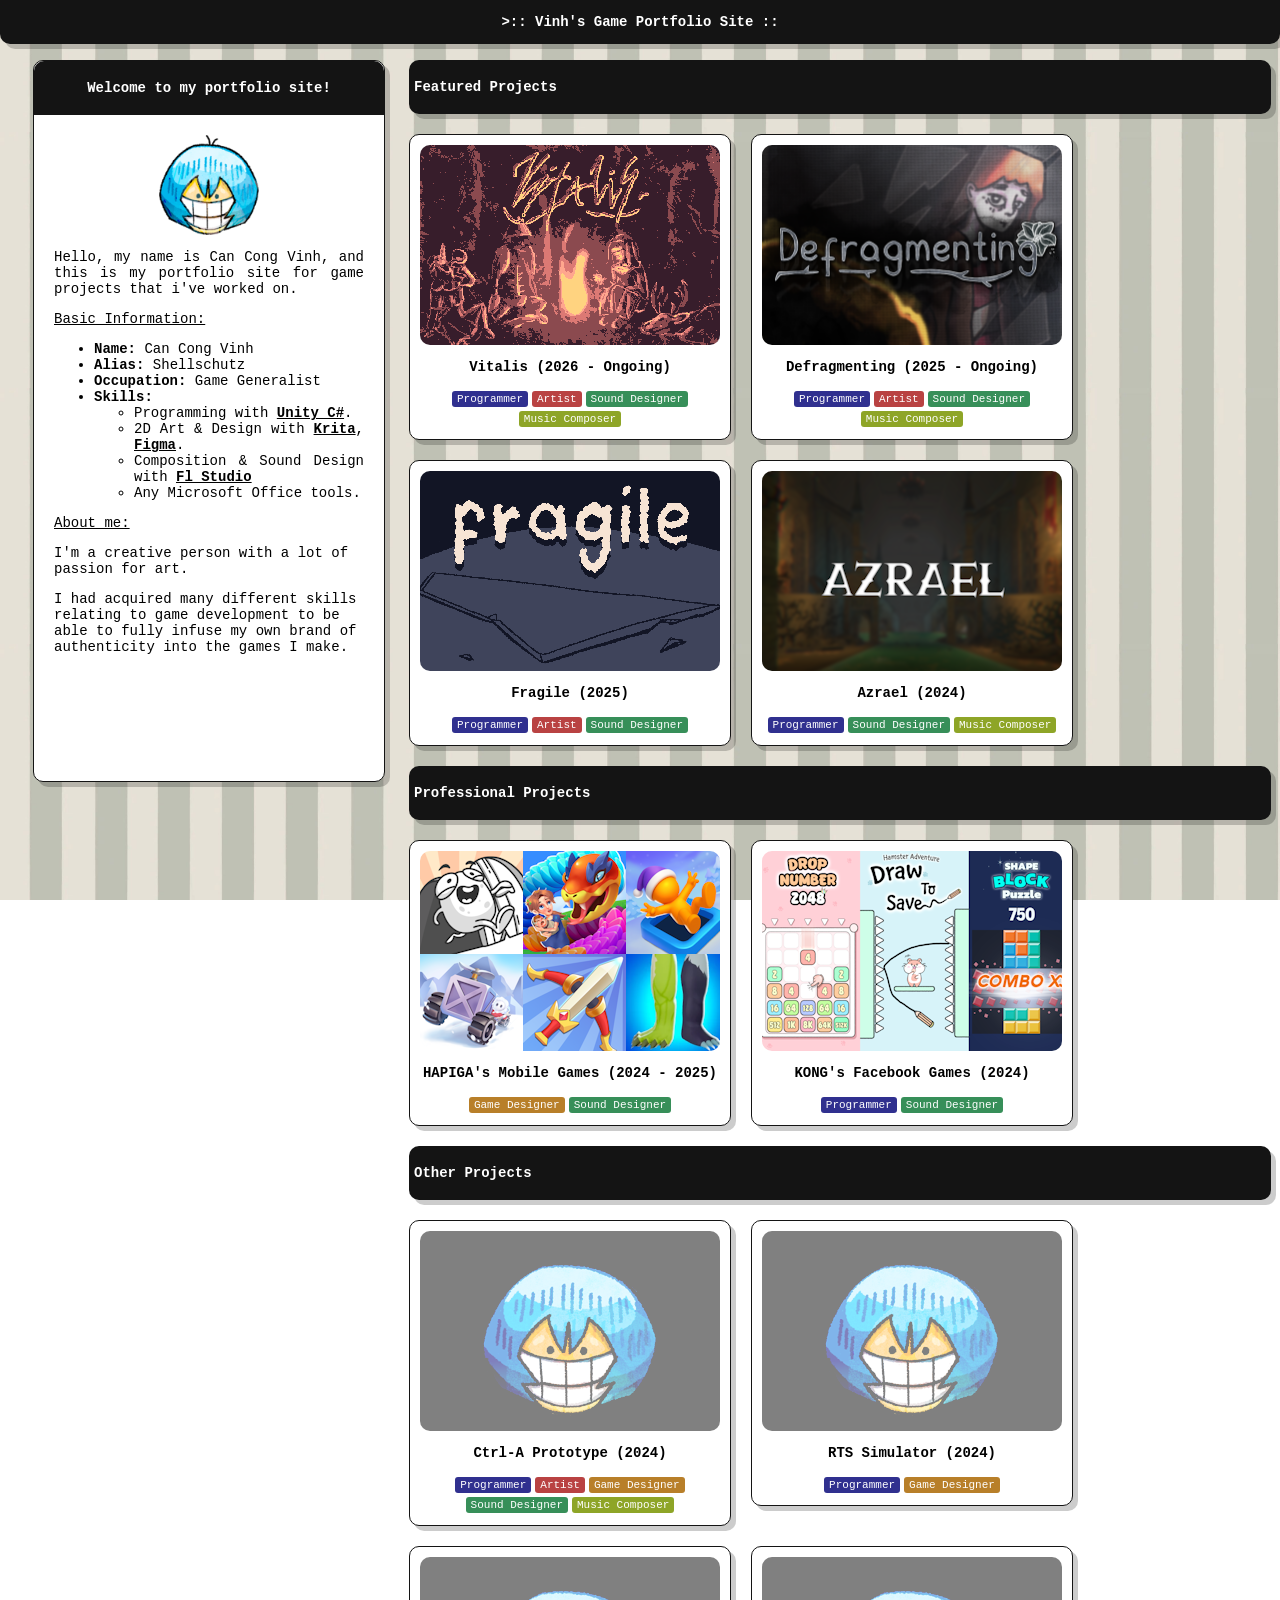
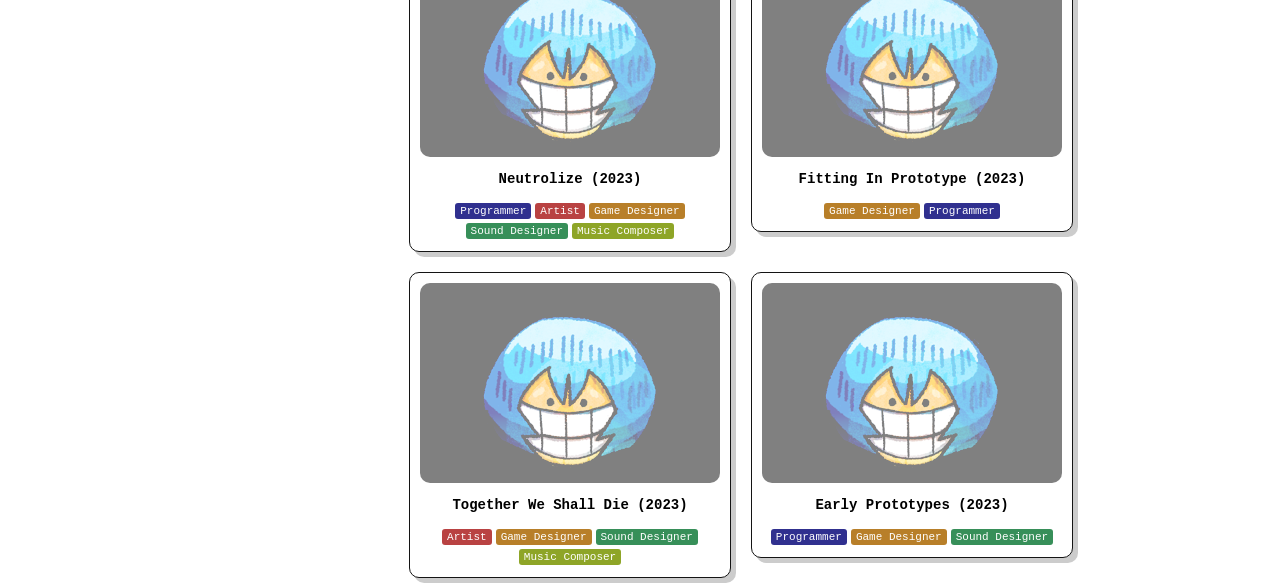
<file: index.html>
<!DOCTYPE html>
<html lang="en">
<head>
  <meta charset="UTF-8">
  <meta name="viewport" content="width=device-width, initial-scale=1.0">
  <title>Vinh's Portfolio</title>
  <link rel="stylesheet" href="styles.css">
  <script src="scripts.js" defer></script>
</head>
<body>
    <div class="header">
        <p>>:: Vinh's Game Portfolio Site ::</p>
    </div>
    <div class="sidebar">
        <div class="sidebar-header">
            <p>Welcome to my portfolio site!</p>
        </div>
        <div class="sidebar-content">
            <div class="sidebar-avatar">
                <img src="images/rei moji.png" class="avatar" width="100" height="100"/>
            </div>
            <div class="sidebar-description">
                <p>Hello, my name is Can Cong Vinh, and this is my portfolio site for game projects that i've worked on.</p>
                <p><u>Basic Information:</u></p>
                    <ul>
                        <li><b>Name:</b> Can Cong Vinh</li>
                        <li><b>Alias:</b> Shellschutz</li>
                        <li><b>Occupation:</b> Game Generalist</li>
                        <li><b>Skills:</b>
                            <ul>
                                <li>Programming with <b><u>Unity C#</u></b>.</li>
                                <li>2D Art & Design with <b><u>Krita</u></b>, <b><u>Figma</u></b>.</li>
                                <li>Composition & Sound Design with <b><u>Fl Studio</u></b></li>
                                <li>Any Microsoft Office tools.</li>
                            </ul>
                        </li>
                    </ul>
                </p>
                <p><u>About me:</u></p>
                <p style="text-align: left;">I'm a creative person with a lot of passion for art. </p>
                <p style="text-align: left;">I had acquired many different skills relating to game development to be able to fully infuse my own brand of authenticity into the games I make.</p>
                <p style="text-align: left;"></p>
                </p>
                </p>
            </div>
        </div>
    </div>
    <div class="main">
        <div class="project-categories">
            <project-category json-link="categories/featured-projects.json"></project-category>
            <div style="margin-top: 20px;"></div>
            <project-category json-link="categories/mobile-projects.json"></project-category>
            <div style="margin-top: 20px;"></div>
            <project-category json-link="categories/other-projects.json"></project-category>
        </div>
    </div>
    <div class="overlay"></div>
</body>
</html>
</file>
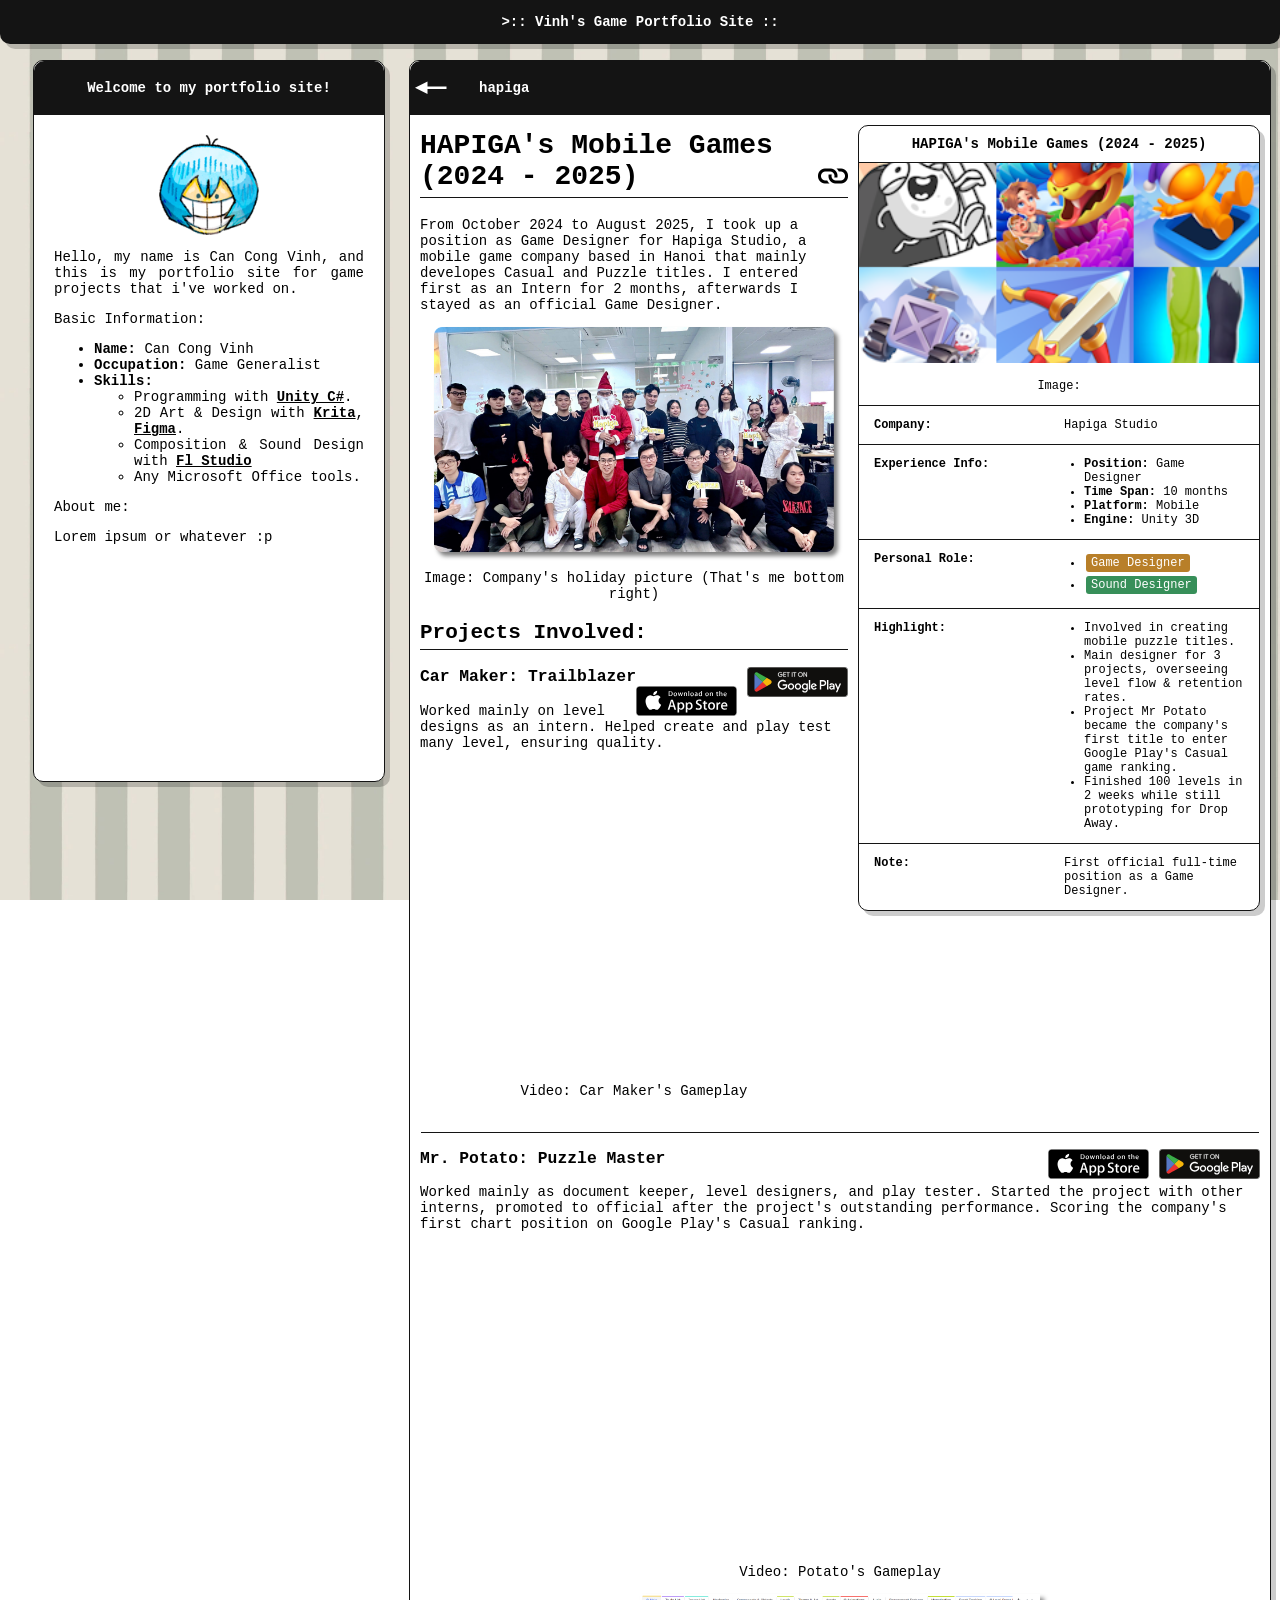
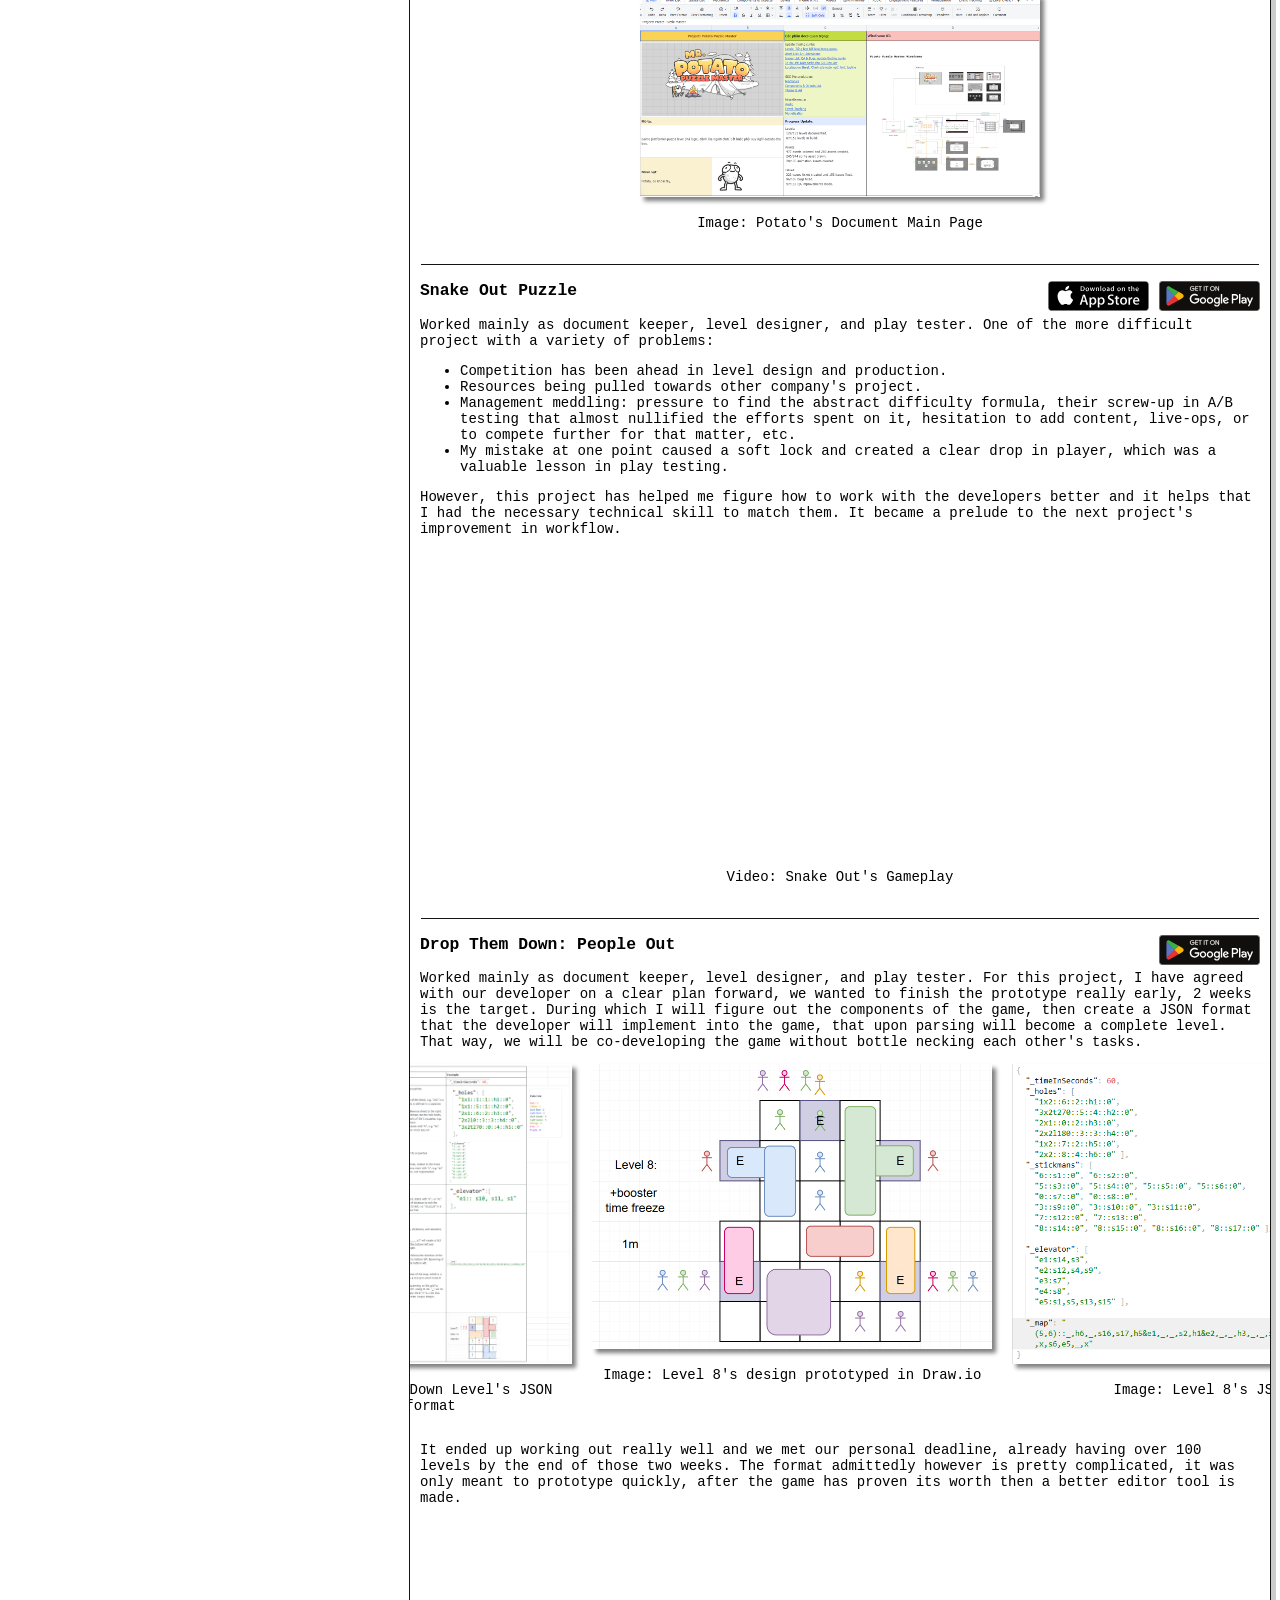
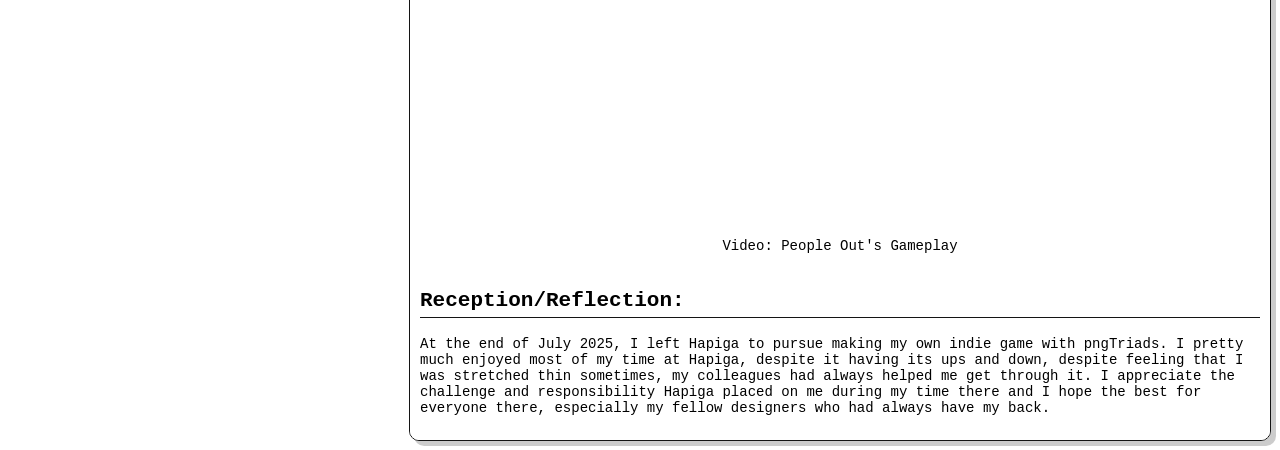
<file: page-test.html>
<!DOCTYPE html>
<html lang="en">
<head>
  <meta charset="UTF-8">
  <meta name="viewport" content="width=device-width, initial-scale=1.0">
  <title>Vinh's Portfolio</title>
  <link rel="stylesheet" href="styles.css">
  <script src="scripts.js" defer></script>
</head>
<body>
    <div class="header">
        <p>>:: Vinh's Game Portfolio Site ::</p>
    </div>
    <div class="sidebar">
        <div class="sidebar-header">
            <p>Welcome to my portfolio site!</p>
        </div>
        <div class="sidebar-content">
            <div class="sidebar-avatar">
                <img src="images/rei moji.png" class="avatar" width="100" height="100"/>
            </div>
            <div class="sidebar-description">
                <p>Hello, my name is Can Cong Vinh, and this is my portfolio site for game projects that i've worked on.</p>
                <p>Basic Information:</p>
                    <ul>
                        <li><b>Name:</b> Can Cong Vinh</li>
                        <li><b>Occupation:</b> Game Generalist</li>
                        <li><b>Skills:</b>
                            <ul>
                                <li>Programming with <b><u>Unity C#</u></b>.</li>
                                <li>2D Art & Design with <b><u>Krita</u></b>, <b><u>Figma</u></b>.</li>
                                <li>Composition & Sound Design with <b><u>Fl Studio</u></b></li>
                                <li>Any Microsoft Office tools.</li>
                            </ul>
                        </li>
                    </ul>
                </p>
                <p>About me:
                <p>Lorem ipsum or whatever :p</p>
                </p>
                </p>
            </div>
        </div>
    </div>
    <div class="main">
        <project-overview title="hapiga" docSource="pages/hapiga.html"></project-overview>
    </div>
</body>
</html>
</file>
<file: styles.css>
:root
{
    --primary-color: rgb(20, 20, 20, 1);
    --shadow-color: rgb(0, 0, 0, 0.2);
    --shadow-size: 5px;
    --border-strength: 1px;
    --fade-in-anim-time: 0.75s;
}

body{
    display: flex;
    flex-direction: column;
    font-size: 14px;
    font-family:'Courier', Courier, monospace;
    background: rgb(255, 255, 255);
    filter: blur(10);
    background-image: url(images/stripe-texture.jpg);
    background-size: 20%;
    background-repeat: repeat;
    background-position: 0% 100%;
    background-attachment: fixed;
}

.overlay{
    position: fixed; 
    width: 100%; 
    height: 100%; 
    top: 0;
    left: 0;
    right: 0;
    bottom: 0;
    background-image: url(images/paper-texture3.gif);
    background-size: 15%;
    background-blend-mode: overlay;
    opacity: 0;
    z-index: 5; 
    pointer-events: none;
}


.sidebar {
    position: fixed;
    width: 350px;
    min-height: 80vh;
    border: var(--border-strength) solid var(--primary-color);
    background: white;
    top: 10px;
    margin-top: 50px;
    margin-left: 25px;
    box-shadow: var(--shadow-size) var(--shadow-size) var(--shadow-color);
    border-radius: 10px;
    z-index: 4;
    animation: main-init var(--fade-in-anim-time) forwards ease;
}

.sidebar-content
{
    padding: 20px;
}

.sidebar-header{
    position:relative;
    padding: 5px;
    text-align: center;
    font-weight: bold;
    background: var(--primary-color);
    color: white;
    border-radius: 10px 10px 0px 0px;
}

.sidebar-avatar {
    display: flex;
    flex-direction: column;
    align-items: center;
    justify-content: center;
}

.sidebar-description {
    text-align: justify;
}

.header {
    position: fixed;
    top: 0;
    left: 0;
    width: 100%;
    text-align: center;
    font-weight: bold;
    background: var(--primary-color);
    color: white;
    border-radius: 0 0 10px 10px;
    box-shadow: var(--shadow-size) var(--shadow-size) var(--shadow-color);
    margin-bottom: 10px;
    z-index: 3;
}

.main{
    border: var(--border-strength) solid rgb(0, 0, 0, 0);
    margin-top: calc(50px + var(--border-strength));
    margin-left: 400px;
    top: 10px;
    z-index: 2;
    
    opacity: 0;
    animation: main-init var(--fade-in-anim-time) forwards ease;
    animation-delay: var(--fade-in-anim-time);
}

@keyframes main-init
{
    from{
        opacity: 0;
        transform: translate(0, 30px);
    }
    to{
        opacity: 1;
        transform: translate(0, 0);
    }
}

.main-header{
    font-weight: bold;
    background: var(--primary-color);
    color: white;
    padding: 5px;
    box-shadow: var(--shadow-size) var(--shadow-size) var(--shadow-color);
    border-radius: 10px;
}

.main-projects{
    display: flex;
    flex-wrap: wrap;
    gap: 20px;
    margin-top: 20px;
}

.project-categories
{
    opacity: 0;
    animation: main-init var(--fade-in-anim-time) forwards ease;
}

.project a {
    border: var(--border-strength) solid var(--primary-color);
    border-radius: 10px;
    background: white;
    padding: 10px;
    min-width: 300px;
    min-height: 250px;
    display: flex;
    flex-direction: column;
    align-items: center;
    justify-content: center;
    color: black;
    text-decoration: none;
    box-shadow: var(--shadow-size) var(--shadow-size) var(--shadow-color);
    overflow: auto;
}

.project a:hover {
    animation: wobble-effect 1.5s infinite ease-in-out;
    /*
    animation: hover-project 0.5s forwards ease;
    */
}

.project img {
    border-radius: 10px;
}

.project .tag{
    font-size: 11px;
}

.project-tags{
    max-width: 300px;
    text-align: center;
}

.project-view {
    background: white;
    border: var(--border-strength) solid var(--primary-color);
    box-shadow: var(--shadow-size) var(--shadow-size) var(--shadow-color);
    border-radius: 10px;
    animation: main-init var(--fade-in-anim-time) forwards ease;
    min-height: 80vh;
    display: block;
    overflow: auto;
}

.project-view-header
{
    position:relative;
    padding: 5px;
    text-align: center;
    font-weight: bold;
    background: var(--primary-color);
    color: white;
    border-radius: 10px 10px 0px 0px;
    display: flex;
    flex-direction: row;
}

#back-button
{
    display: flex;
    flex-direction: column;
    justify-content: center;
}

.project-view-content
{
    padding: 10px;
}

.project-view-content #title
{
    border-bottom: var(--border-strength) solid var(--primary-color);
    display: flow-root;
    padding-top: 5px;
    padding-bottom: 5px;
    margin-top: 0;
}

.project-view-content #title-link
{
    text-decoration: none;
    font-size: medium;
    vertical-align: middle;
    float: right;
    margin-left: 10px;
}

.project-view-content #title-link img
{
    max-height: 30px;
    vertical-align: middle;
}

.project-view-content #title-link:hover
{
    text-decoration: underline;
    font-size: medium;
    animation: link-hover 1.5s infinite ease-in-out;
}

@keyframes link-hover{
    0% { transform: scale(1,1); }
    50% { transform: scale(1.15,1.15); }
    100% { transform: scale(1,1); }
}

.project-view-infobox{
    float: right;
    border: var(--border-strength) solid var(--primary-color);
    border-radius: 10px;
    width: 400px;
    min-height: 60vh;
    margin-left: 10px;
    margin-bottom: 20px;
    box-shadow: var(--shadow-size) var(--shadow-size) var(--shadow-color);
    text-align: center;
    background-color: white;
    font-size: 12px;
}

div#divider{
    margin: 1px;
    padding: 1px;
    border-bottom: var(--border-strength) solid var(--primary-color);
    display: flow-root;
}

.project-view-infobox div#info{
    display: flex;
    flex-direction: row;
    padding-left: 10px;
    padding-right: 10px;
    text-align: left;
    border-top: var(--border-strength) solid var(--primary-color);
}

.project-view-infobox div#info p{
    margin-left: 5px;
    margin-right: 5px;
    flex: 1;
}

.project-view-infobox div#info ul{
    margin-left: 5px;
    margin-right: 5px;
    flex: 1;
}

.project-view-infobox h3{
    position:relative;
    margin-top: 0;
    margin-bottom: 0;
    padding: 10px;
    text-align: center;
    font-weight: bold;
    border-radius: 10px 10px 0px 0px;
    border-bottom: var(--border-strength) solid var(--primary-color);
}

.project-view-infobox img{
    max-height: 200px;
    object-fit: cover;
    width: 100%;
}

.project-view-infobox video{
    max-height: 200px;
    object-fit: cover;
    width: 100%;
}

.project-view-infobox iframe{
    max-height: 200px;
    object-fit: cover;
    width: 100%;
}

.tag {
    display: inline-block;
    background: rgb(0, 0, 0);
    color: white;
    padding: 2px 5px;
    margin-top: 5px;
    margin: 2px 2px;
    border-radius: 3px;
    font-size: 12px;
}

.tag#artist {
    background: rgb(185, 66, 66);
}

.tag#programmer {
    background: rgb(48, 48, 143);
}

.tag#game\ designer {
    background: rgb(184, 127, 41);
}

.tag#sound\ designer {
    background: rgb(55, 143, 89);
}

.tag#music\ composer {
    background: rgb(142, 165, 39);
}

#annotated-media{
    text-align: center; 
    align-items: center;
}

#annotated-media img{
    max-width: 400px;
    max-height: 300px;
    aspect-ratio: initial;
    filter: drop-shadow(4px 4px 2px rgba(0, 0, 0, 0.5));
}

#annotated-media video{
    max-width: 400px;
    max-height: 300px;
    aspect-ratio: initial;
    filter: drop-shadow(4px 4px 2px rgba(0, 0, 0, 0.5));
}

#annotated-media audio{
    filter: drop-shadow(4px 4px 2px rgba(0, 0, 0, 0.5));
}

#annotated-media iframe{
    max-width: 400px;
    max-height: 300px;
    aspect-ratio: initial;
    filter: drop-shadow(4px 4px 2px rgba(0, 0, 0, 0.5));
}

#media-container{
    display: flex; 
    flex-direction: row; 
    justify-content: center; 
    gap:20px;
}

@keyframes hover-project {
    from {
        transform: translate(0, 0) rotate(0deg) scale(1, 1);
    }
    to {
        transform: translate(0, -20px) rotate(0deg) scale(1.1, 1.1);
    }
}

@keyframes show-element {
    from {
        opacity: 0;
    }
    to {
        opacity: 1;
    }
}

@keyframes wobble-effect {
  0% { transform: translate(0, 0) rotate(0deg); }
  15% { transform: translate(0, 5px) rotate(-1deg); }
  30% { transform: translate(5px, -5px) rotate(1deg); }
  45% { transform: translate(-5px, -5px) rotate(-1deg); }
  60% { transform: translate(5px, 5px) rotate(1deg); }
  75% { transform: translate(-5px, 0) rotate(-0.5deg); }
  100% { transform: translate(0, 0) rotate(0deg); }
}

.wobble-all {
  animation: wobble-effect 2s infinite ease-in-out;
}
</file>
